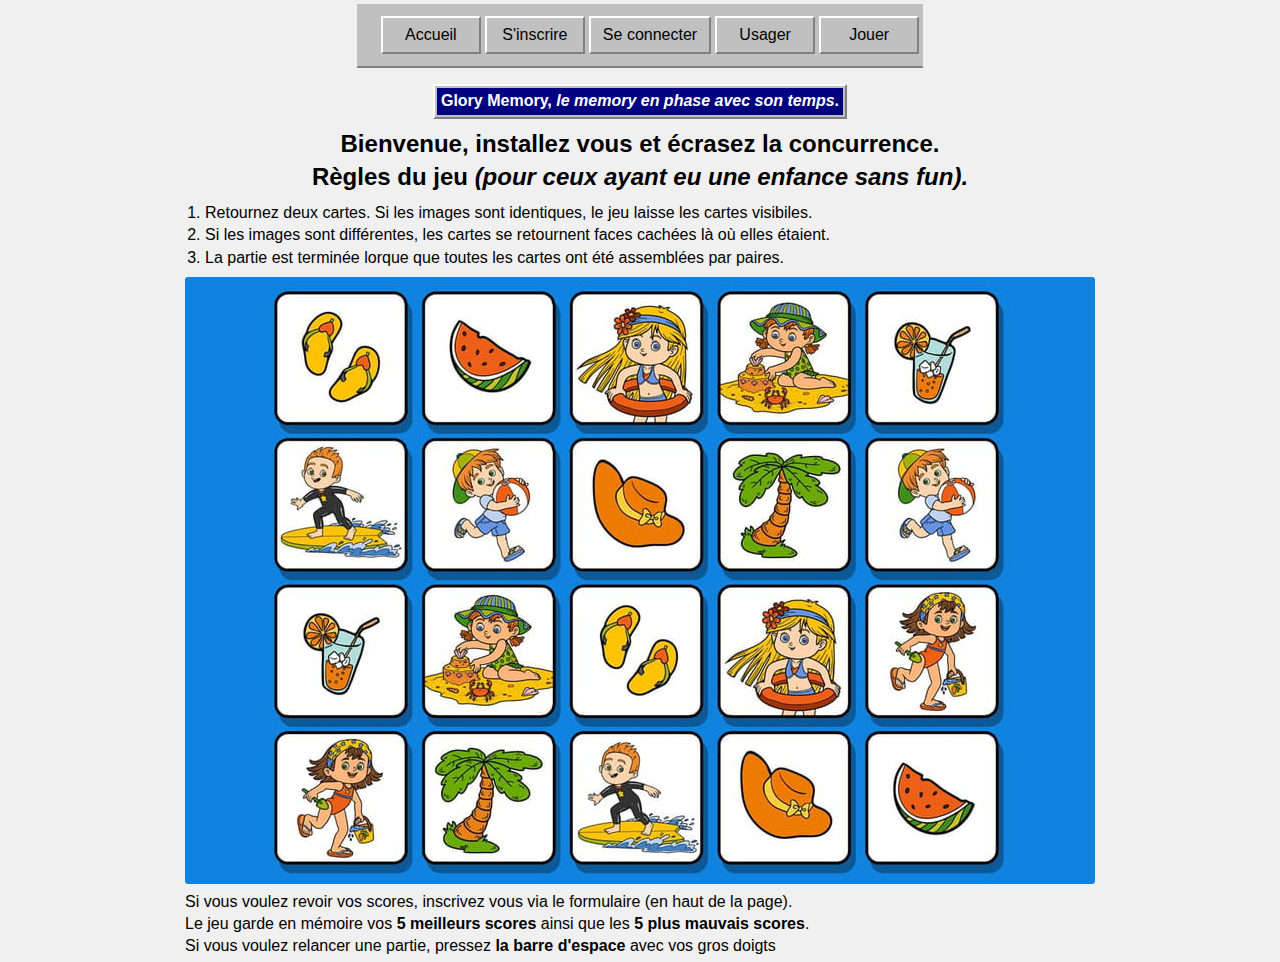
<file: space-vomitory/html/index.html>
<!DOCTYPE html>
<html lang="fr">
<head>
    <meta charset="UTF-8">
    <meta name="viewport" content="width=device-width, initial-scale=1.0">
    <link rel="stylesheet" href="../css/style.css">
    <link rel="shortcut icon" href="/space-vomitory/img/beaute.png" />
    <title>Glory Memory</title>
</head>
<body>
    <nav class="main-menu">
        <ul>
            <li><a href="index.html">Accueil</a></li>
            <li><a href="register.html">S'inscrire</a></li>
            <li><a href="signup.html">Se connecter</a></li>
            <li><a href="profil.html">Usager</a></li>
            <li><a href="play.html">Jouer</a></li>
        </ul>
    </nav>
        <div class="window">
            <div class="title-bar">Glory Memory, <i>le memory en phase avec son temps</i>.</div>
        </div>
    <h2>Bienvenue, installez vous et écrasez la concurrence.</h2>
    <h2><strong>Règles du jeu </strong><i>(pour ceux ayant eu une enfance sans fun).</i></h2>
    <article>
        <ol>
        <li>Retournez deux cartes. Si les images sont identiques, le jeu laisse les cartes visibiles.</li>
        <li>Si les images sont différentes, les cartes se retournent faces cachées là où elles étaient.</li>
        <li>La partie est terminée lorque que toutes les cartes ont été assemblées par paires.</li>
        </ol>
        <img src="/space-vomitory/img/21858931-4135651912.jpg" alt="C'est moche">
        <p>Si vous voulez revoir vos scores, inscrivez vous via le formulaire (en haut de la page). </p>
        <p>Le jeu garde en mémoire vos <strong>5 meilleurs scores</strong> ainsi que les <strong>5 plus mauvais scores</strong>.</p>
        <p>Si vous voulez relancer une partie, pressez <strong>la barre d'espace</strong> avec vos gros doigts</p>
    </article>
<script type="module" src="../js/app.js"></script>
</body>
</html>
</file>
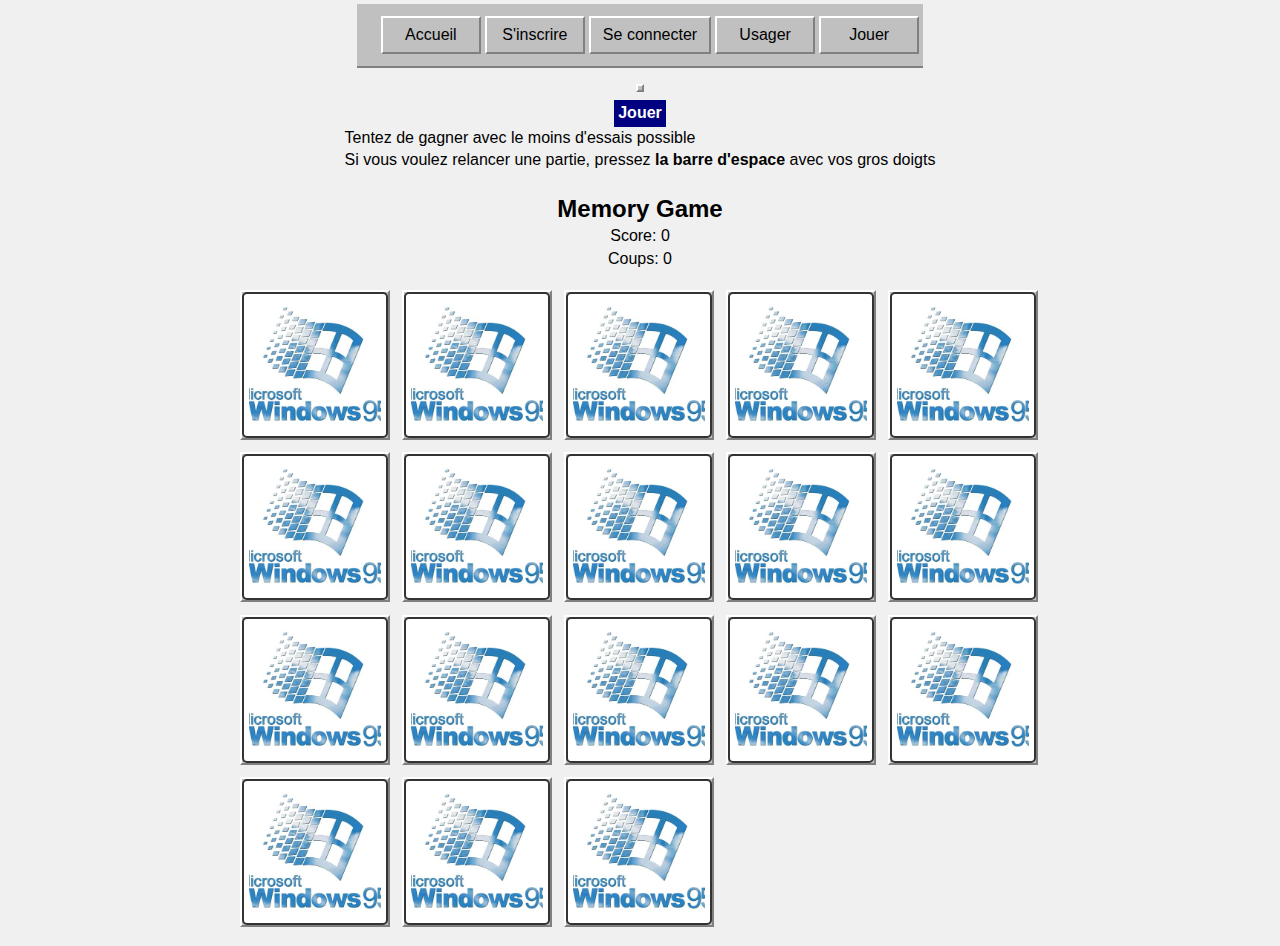
<file: space-vomitory/html/play.html>
<!DOCTYPE html>
<html lang="fr">

<head>
    <meta charset="UTF-8">
    <meta name="viewport" content="width=device-width, initial-scale=1.0">
    <link rel="stylesheet" href="../css/style.css">
    <link rel="shortcut icon" href="/space-vomitory/img/beauté.png" />
    <title>Inscription - Vomitory</title>
</head>

<body>
<nav class="main-menu">
    <ul>
        <li><a href="index.html">Accueil</a></li>
        <li><a href="register.html">S'inscrire</a></li>
        <li><a href="signup.html">Se connecter</a></li>
        <li><a href="profil.html">Usager</a></li>
        <li><a href="play.html">Jouer</a></li>
    </ul>
</nav>
<div class="window"></div>
<div class="title-bar">Jouer</div>
</div>
<article>
    <p>Tentez de gagner avec le moins d'essais possible</p>
    <p>Si vous voulez relancer une partie, pressez <strong>la barre d'espace</strong> avec vos gros doigts</p>
</article>
<main>
    <div class="score-panel">
        <h2>Memory Game</h2>
        <p>Score: <span id="score">0</span></p>
        <p>Coups: <span id="moves">0</span></p>
    </div>

    <div class="memory-game"></div>
</main>
<script type="module" src="../js/app.js"></script>
</body>
</html>
</file>
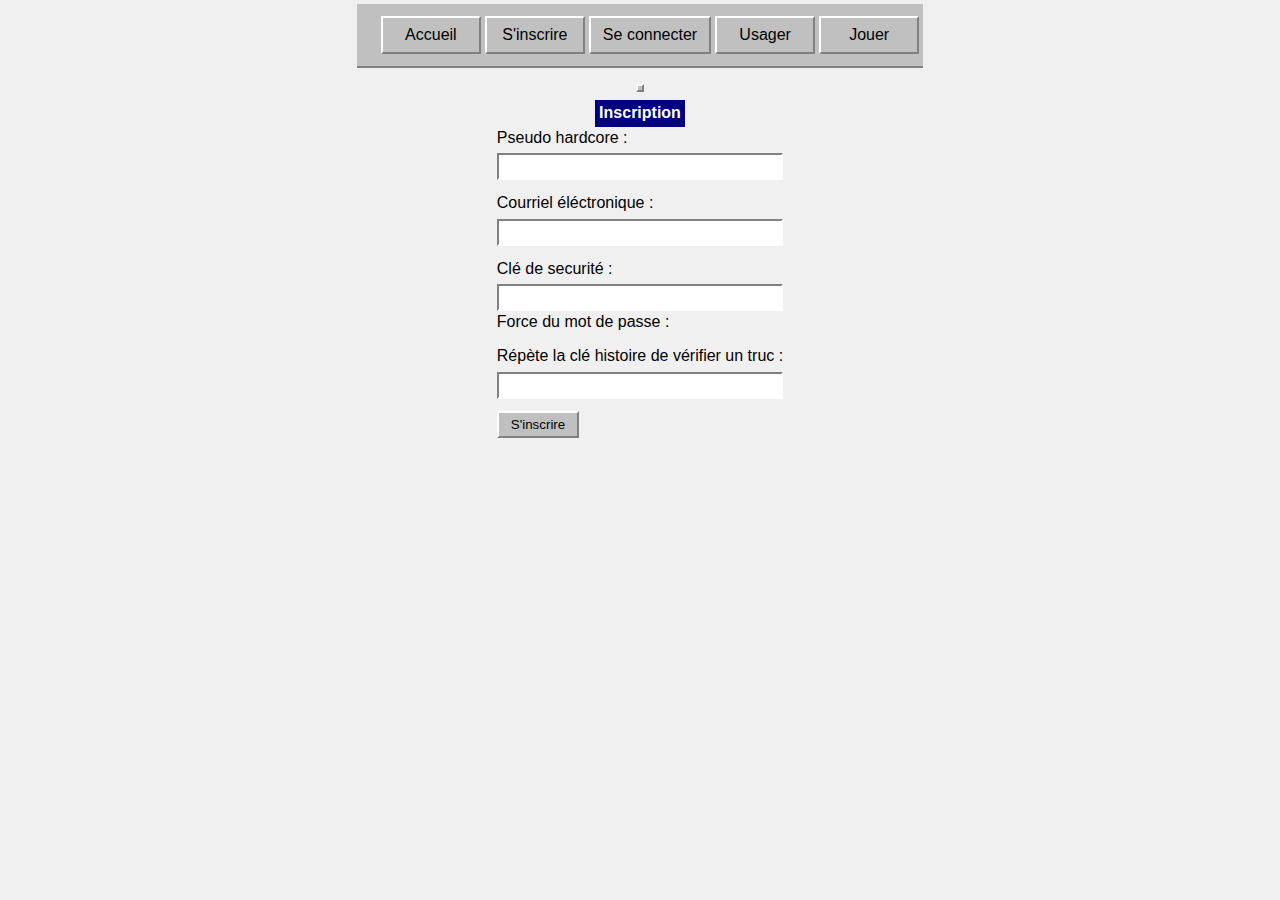
<file: space-vomitory/html/register.html>
<!DOCTYPE html>
<html lang="fr">
<head>
    <meta charset="UTF-8">
    <meta name="viewport" content="width=device-width, initial-scale=1.0">
    <link rel="stylesheet" href="../css/style.css">
    <link rel="shortcut icon" href="/space-vomitory/img/beauté.png" />
    <title>Inscription - Vomitory</title>
</head>
<body>
<nav class="main-menu">
    <ul>
        <li><a href="index.html">Accueil</a></li>
        <li><a href="register.html">S'inscrire</a></li>
        <li><a href="signup.html">Se connecter</a></li>
        <li><a href="profil.html">Usager</a></li>
        <li><a href="play.html">Jouer</a></li>
    </ul>
</nav>
<div class="window"></div>
    <div class="title-bar">Inscription</div>
</div>
    <article class="form-container">
        <form id="registerForm">
            <div class="form-group">
                <label for="username">Pseudo hardcore :</label>
                <input type="text" id="username" name="username" required>
            </div>

            <div class="form-group">
                <label for="email">Courriel éléctronique :</label>
                <input type="email" id="email" name="email" required>
            </div>

            <div class="form-group">
                <label for="password">Clé de securité :</label>
                <input type="password" id="password" name="password" required>
                <p id="password-strength-text">Force du mot de passe : </p>
            </div>

            <div class="form-group">
                <label for="confirm-password">Répète la clé histoire de vérifier un truc :</label>
                <input type="password" id="confirm-password" name="confirm-password" required>
            </div>

            <button type="submit">S'inscrire</button>
        </form>
    </article>
<script type="module" src="../js/app.js"></script>
</body>
</html>
</file>
<file: space-vomitory/css/style.css>
:root {
    --win95-bg: #c0c0c0;
    --win95-light: #ffffff;
    --win95-dark: #808080;
    --win95-darker: #404040;
    --win95-blue: #000080;
    --win95-text: #000000;
    --win95-disabled: #d3d3d3;
}


* {
    box-sizing: border-box;
    margin: 0;
    padding: 0;
}

body {
    background-color: var(--win95-bg);
    font-family: 'MS Sans Serif', Arial, sans-serif;
    color: var(--win95-text);
    line-height: 1.4;
    padding: 4px;
}


.main-menu {
    background-color: var(--win95-bg);
    border-bottom: 2px solid var(--win95-dark);
    padding: 4px;
    margin-bottom: 8px;
}

.main-menu ul {
    list-style: none;
    display: flex;
    gap: 4px;
}

.main-menu a {
    display: inline-block;
    padding: 6px 12px;
    text-decoration: none;
    color: var(--win95-text);
    background: var(--win95-bg);
    border: 2px solid;
    border-color: var(--win95-light) var(--win95-dark) var(--win95-dark) var(--win95-light);
    min-width: 100px;
    text-align: center;
}

.main-menu a:active {
    border-color: var(--win95-dark) var(--win95-light) var(--win95-light) var(--win95-dark);
    padding: 7px 11px 5px 13px;
}


.window {
    background: var(--win95-bg);
    border: 2px solid;
    border-color: var(--win95-light) var(--win95-dark) var(--win95-dark) var(--win95-light);
    margin: 8px auto;
    max-width: 800px;
    padding: 2px;
}

.title-bar {
    background: var(--win95-blue);
    color: var(--win95-light);
    padding: 2px 4px;
    font-weight: bold;
}

.window-content {
    padding: 12px;
}


.form-group {
    margin-bottom: 12px;
}

label {
    display: block;
    margin-bottom: 4px;
}

input, select, textarea {
    width: 100%;
    padding: 4px;
    background: var(--win95-light);
    border: 2px solid;
    border-color: var(--win95-dark) var(--win95-light) var(--win95-light) var(--win95-dark);
    font-family: inherit;
}

input:focus, select:focus, textarea:focus {
    outline: none;
}

input:disabled {
    background: var(--win95-disabled);
    color: var(--win95-dark);
}


button {
    background: var(--win95-bg);
    border: 2px solid;
    border-color: var(--win95-light) var(--win95-dark) var(--win95-dark) var(--win95-light);
    padding: 4px 12px;
    min-width: 80px;
    cursor: pointer;
}

button:active {
    border-color: var(--win95-dark) var(--win95-light) var(--win95-light) var(--win95-dark);
    padding: 5px 11px 3px 13px;
}


table {
    width: 100%;
    border-collapse: collapse;
    margin: 8px 0;
}

th, td {
    border: 1px solid var(--win95-dark);
    padding: 6px;
    text-align: left;
}

th {
    background: var(--win95-bg);
    font-weight: bold;
}


ul, ol {
    padding-left: 20px;
    margin: 8px 0;
}

.memory-grid {
    display: grid;
    gap: 8px;
    margin: 12px 0;
}

.memory-card {
    position: relative;
    width: 150px;
    height: 150px;
    transform-style: preserve-3d;
    transition: transform 0.5s;
    cursor: pointer;
}

.memory-card.flip {
    transform: rotateY(180deg);
}

.front-face,
.back-face {
    position: absolute;
    width: 100%;
    height: 100%;
    border-radius: 5px;
    backface-visibility: hidden;
    border: 2px solid #333;
}

.front-face {
    transform: rotateY(180deg);
    background: #fff;
}

.back-face {
    transform: rotateY(0deg);
    background: url('../memory/windows95.jpg') no-repeat center center;
    background-size: cover;
}

.front-face img {
    width: 100%;
    height: 100%;
    object-fit: cover;
}

.memory-card:active {
    border-color: var(--win95-dark) var(--win95-light) var(--win95-light) var(--win95-dark);
}

.text-center {
    text-align: center;
}

.mt-2 {
    margin-top: 8px;
}

.mb-2 {
    margin-bottom: 8px;
}

.p-2 {
    padding: 8px;
}
* {
    margin: 0;
    padding: 0;
    box-sizing: border-box;
}

body {
    display: flex;
    flex-direction: column;
    align-items: center;
    background-color: #f0f0f0;
    font-family: Arial, sans-serif;
}

.score-panel {
    text-align: center;
    margin: 20px 0;
}

.memory-game {
    width: 800px;
    height: 640px;
    display: grid;
    grid-template-columns: repeat(5, 1fr);
    gap: 10px;
    perspective: 1000px;
    margin: 12px 0;
}

.memory-card {
    position: relative;
    width: 150px;
    height: 150px;
    transform-style: preserve-3d;
    transition: transform 0.5s;
    cursor: pointer;
    background: var(--win95-bg);
    border: 2px solid;
    border-color: var(--win95-light) var(--win95-dark) var(--win95-dark) var(--win95-light);
}

.memory-card.flip {
    transform: rotateY(180deg);
}

.memory-card:active {
    border-color: var(--win95-dark) var(--win95-light) var(--win95-light) var(--win95-dark);
}

.front-face,
.back-face {
    position: absolute;
    width: 100%;
    height: 100%;
    padding: 5px;
    border-radius: 5px;
    background: #fff;
    backface-visibility: hidden;
    border: 2px solid #333;
}

.front-face {
    transform: rotateY(180deg);
}

img {
    width: 100%;
    height: 100%;
    object-fit: cover;
    border-radius: 3px;
}
</file>
